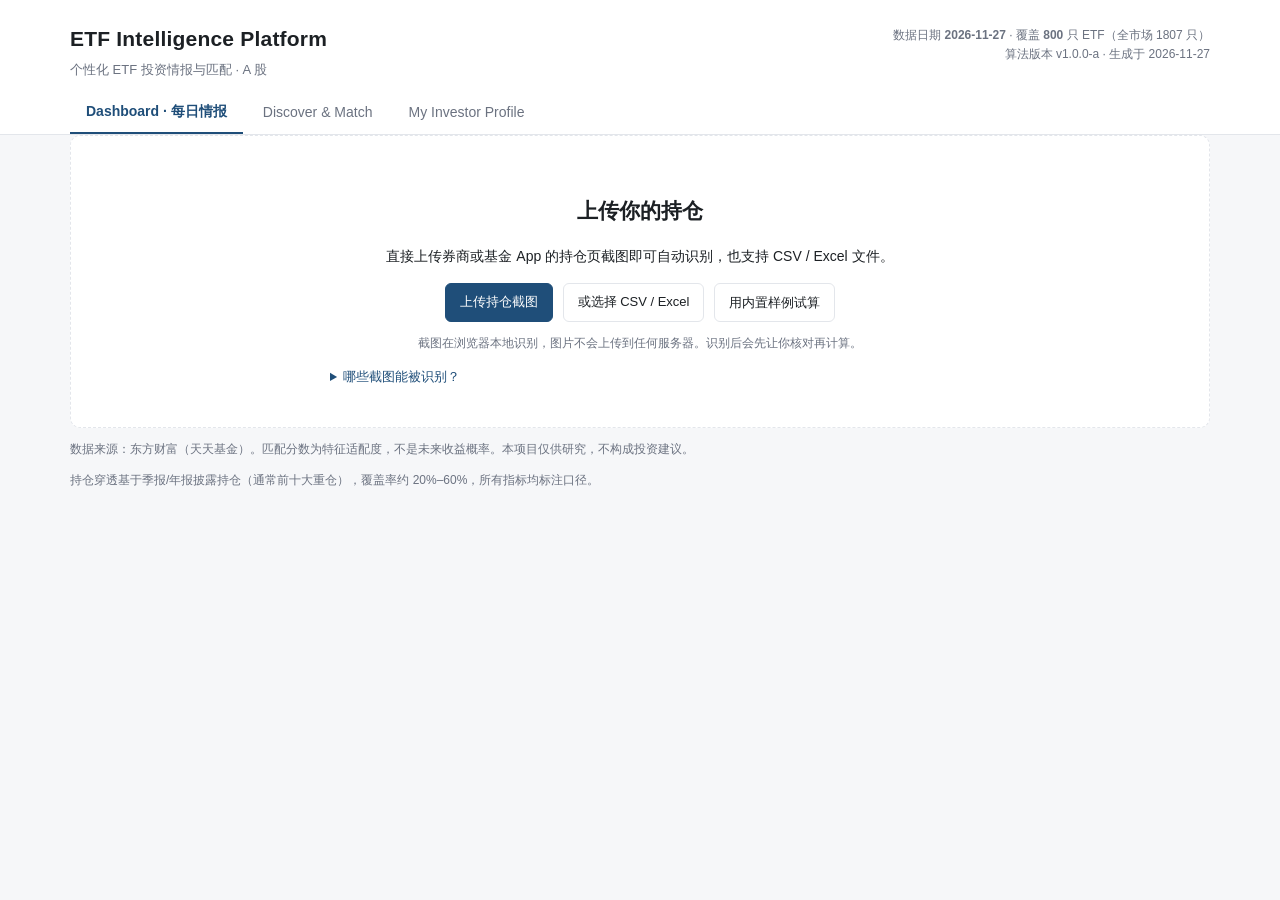
<file: docs/index.html>
<!DOCTYPE html>
<html lang="zh-CN">
<head>
<meta charset="utf-8">
<meta name="viewport" content="width=device-width, initial-scale=1">
<title>ETF Intelligence Platform · 个性化 ETF 投资情报与匹配</title>
<link rel="stylesheet" href="./style.css?v=20261028b">
</head>
<body>
<header class="top">
  <div class="wrap">
    <div class="brand">
      <h1>ETF Intelligence Platform</h1>
      <p>个性化 ETF 投资情报与匹配 · A 股</p>
    </div>
    <div class="meta" id="meta"></div>
  </div>
  <nav class="tabs wrap">
    <button class="tab active" data-tab="dash">Dashboard · 每日情报</button>
    <button class="tab" data-tab="match">Discover &amp; Match</button>
    <button class="tab" data-tab="profile">My Investor Profile</button>
  </nav>
  <!-- 全局持仓条：一次上传，三个页面共用 -->
  <div class="posbar wrap" id="posBar" hidden>
    <span class="posbar-t" id="posBarText"></span>
    <span class="posbar-a">
      <button class="btn tiny" id="btnReupload">更换持仓</button>
      <button class="btn tiny" id="btnClearBar">清空</button>
    </span>
  </div>
  <input type="file" id="fileAny" accept="image/*,.csv,.txt,.xlsx,.xls" hidden>
</header>

<main class="wrap">
  <!-- ============================ Dashboard ============================ -->
  <section id="tab-dash" class="panel active">
    <div id="dashEmpty" class="empty">
      <h2>上传你的持仓</h2>
      <p>直接上传券商或基金 App 的持仓页截图即可自动识别，也支持 CSV / Excel 文件。</p>
      <div class="empty-actions">
        <label class="btn primary">
          上传持仓截图
          <input type="file" id="fileDash" accept="image/*,.csv,.txt,.xlsx,.xls" hidden>
        </label>
        <label class="btn">
          或选择 CSV / Excel
          <input type="file" id="fileDashCsv" accept=".csv,.txt,.xlsx,.xls" hidden>
        </label>
        <button class="btn" id="useDemoDash">用内置样例试算</button>
      </div>
      <p class="tiny">截图在浏览器本地识别，图片不会上传到任何服务器。识别后会先让你核对再计算。</p>
      <details class="shothelp">
        <summary>哪些截图能被识别？</summary>
        <ul>
          <li>常见 App：涨乐财富通、雪球、支付宝理财、天天基金、同花顺、东方财富、券商自选或持仓页</li>
          <li>画面里最好同时有 <b>基金名称</b> 与 <b>持仓市值或份额</b>；有 6 位代码时识别更准</li>
          <li>只露出名称也能用，系统会拿名称去比对全市场 ETF</li>
          <li>整屏截图、局部截图都可以，但请避免反光、摩尔纹和过小的字号</li>
        </ul>
      </details>
    </div>

    <!-- 截图识别结果与人工校正 -->
    <div id="ocrPanel" class="card wide" hidden>
      <h3>核对识别结果 <span class="sub">识别仅供参考，请确认或修改后再应用</span></h3>
      <div id="ocrMeta" class="tiny"></div>
      <div class="ocrwrap"><table class="tbl" id="ocrTbl"></table></div>
      <div class="form row">
        <button class="btn primary" id="ocrApply">应用这份持仓</button>
        <button class="btn" id="ocrCancel">取消</button>
        <span class="tiny" id="ocrHint"></span>
      </div>
    </div>

    <div id="dashBody" hidden>
      <div class="card headline">
        <div class="card-tag">今日头条</div>
        <p id="headline"></p>
        <ul id="signals" class="signals"></ul>
      </div>

      <div class="grid2">
        <div class="card">
          <h3>Portfolio Pulse · 组合脉搏</h3>
          <div id="pulse" class="kv"></div>
          <table class="tbl" id="pulseTbl"></table>
        </div>
        <div class="card">
          <h3>Risk Radar · 风险雷达</h3>
          <div id="risk" class="kv"></div>
          <div class="sub">底层重叠最高的持仓对</div>
          <ul id="overlapList" class="list"></ul>
          <div class="sub">穿透后的行业暴露</div>
          <div id="sectorBar" class="bars"></div>
        </div>
      </div>

      <div class="card wide">
        <h3>ETF Radar · 每日产品发现</h3>
        <div class="sub">各层级最低费率产品</div>
        <table class="tbl" id="lowFee"></table>
        <div class="sub">规模旗舰（规模 ≥ 10 亿，剔除杠杆产品）</div>
        <table class="tbl" id="scaleTop"></table>
        <div class="sub">稳健低波（规模 ≥ 10 亿、不含货币 ETF，近一年年化波动最低）</div>
        <table class="tbl" id="lowVol"></table>
        <div class="sub">近一年领跑（规模 ≥ 10 亿中近一年收益最高，历史收益不代表未来）</div>
        <table class="tbl" id="topRet"></table>
        <div class="sub">新上市（交易日不足 120 天）</div>
        <ul id="newEtf" class="list"></ul>
      </div>

      <div class="card wide" id="mattersCard">
        <h3>What Matters to You · 相关事件</h3>
        <div class="sub">上面是你持仓的当日异动，下面是与你持仓、关注主题或底层成分股直接相关的快讯与文章，不做市场综述</div>
        <div id="mattersFeed" class="news"></div>
      </div>
    </div>
  </section>

  <!-- ============================== Match ============================== -->
  <section id="tab-match" class="panel">
    <div class="card">
      <h3>你的偏好（Stated Preference）</h3>
      <div class="form">
        <label>投资目标
          <div class="chips" id="goalChips"></div>
        </label>
        <label>风险容忍度
          <select id="risk">
            <option value="">未选择</option>
            <option value="保守">保守</option>
            <option value="稳健">稳健</option>
            <option value="平衡" selected>平衡</option>
            <option value="积极">积极</option>
            <option value="激进">激进</option>
          </select>
        </label>
        <label>投资期限（年）
          <input type="number" id="horizon" value="5" min="0" max="50">
        </label>
        <label>关注主题
          <input type="text" id="themes" placeholder="人工智能, 高股息防御, 红利低波">
        </label>
      </div>
      <p class="tiny">不填也能跑：系统会只用你的实际持仓反推画像，并在结果中标注「未提供投资目标」。</p>
    </div>

    <div class="card">
      <h3>持仓匹配结果</h3>
      <div id="posPreview" class="preview"></div>
      <p class="tiny" id="matchPosEmpty" hidden>
        还没有持仓——先到 Dashboard 上传持仓截图（或用内置样例），再回来匹配。
        <button class="btn tiny" id="gotoDash" type="button">去 Dashboard 上传</button>
      </p>
      <div class="form row">
        <button class="btn primary big" id="runMatch">开始匹配</button>
        <span id="matchStat" class="tiny"></span>
      </div>
      <div id="matchOut"></div>
    </div>
  </section>

  <!-- ============================= Profile ============================= -->
  <section id="tab-profile" class="panel">
    <div id="profEmpty" class="empty"><p>上传持仓后这里会显示你的投资者画像。</p></div>
    <div id="profBody" hidden>
      <div class="card">
        <h3>画像完整度</h3>
        <div class="bar-outer"><div class="bar-inner" id="cmplBar"></div></div>
        <p id="cmplText" class="tiny"></p>
        <ul id="gaps" class="list warn"></ul>
        <div class="sub">补充你的偏好，画像与匹配会更准（改完自动重算）</div>
        <div class="form">
          <label>投资目标
            <div class="chips" id="profGoals"></div>
          </label>
          <label>风险容忍度
            <select id="profRisk">
              <option value="">未选择</option>
              <option value="保守">保守</option>
              <option value="稳健">稳健</option>
              <option value="平衡">平衡</option>
              <option value="积极">积极</option>
              <option value="激进">激进</option>
            </select>
          </label>
          <label>投资期限（年）
            <input type="number" id="profHorizon" value="5" min="0" max="50">
          </label>
          <label>关注主题
            <input type="text" id="profThemes" placeholder="人工智能, 高股息防御, 红利低波">
          </label>
        </div>
      </div>
      <div class="grid3">
        <div class="card">
          <h3>Stated · 你明确表达的</h3>
          <div id="stated" class="kv"></div>
        </div>
        <div class="card">
          <h3>Revealed · 持仓反推的</h3>
          <div id="revealed" class="kv"></div>
          <div class="sub">资产配置</div>
          <div id="assetBar" class="bars"></div>
          <div class="sub">穿透后前十大个股</div>
          <ul id="topStocks" class="list"></ul>
        </div>
        <div class="card">
          <h3>Behavioral · 可观测行为</h3>
          <div id="behavioral" class="kv"></div>
          <div class="sub">显式表达与实际持仓的差异</div>
          <ul id="diverge" class="list warn"></ul>
        </div>
      </div>
    </div>
  </section>
</main>

<footer class="wrap foot">
  <p>数据来源：东方财富（天天基金）。匹配分数为特征适配度，不是未来收益概率。本项目仅供研究，不构成投资建议。</p>
  <p class="tiny">持仓穿透基于季报/年报披露持仓（通常前十大重仓），覆盖率约 20%–60%，所有指标均标注口径。</p>
</footer>

<div id="loading" class="loading" hidden>加载数据…</div>
<script src="./terms.js?v=20261028b"></script>
<script src="./ocr.js?v=20261028b"></script>
<script src="./match.js?v=20261028b"></script>
<script src="./app.js?v=20261028b"></script>
</body>
</html>
</file>
<file: docs/style.css>
:root {
  --bg: #f6f7f9;
  --card: #ffffff;
  --line: #e3e6eb;
  --text: #1c2024;
  --muted: #6b7280;
  --accent: #1f4e79;
  --accent-soft: #eaf1f8;
  --up: #c62828;     /* 涨红 */
  --down: #2e7d32;   /* 跌绿 */
  --warn: #b45309;
}
* { box-sizing: border-box; }
body {
  margin: 0; background: var(--bg); color: var(--text);
  font-family: -apple-system, BlinkMacSystemFont, "PingFang SC", "Microsoft YaHei", "Helvetica Neue", sans-serif;
  font-size: 14px; line-height: 1.6;
}
.wrap { max-width: 1180px; margin: 0 auto; padding: 0 20px; }

/* header */
header.top { background: var(--card); border-bottom: 1px solid var(--line); }
.brand { padding: 22px 0 12px; display: inline-block; }
.brand h1 { margin: 0; font-size: 21px; letter-spacing: .2px; }
.brand p { margin: 4px 0 0; color: var(--muted); font-size: 13px; }
.meta { float: right; padding-top: 26px; color: var(--muted); font-size: 12px; text-align: right; }
.tabs { display: flex; gap: 4px; padding-bottom: 0; }
.tab {
  border: 0; background: transparent; padding: 11px 16px; cursor: pointer;
  font-size: 14px; color: var(--muted); border-bottom: 2px solid transparent; font-family: inherit;
}
.tab:hover { color: var(--text); }
.tab.active { color: var(--accent); border-bottom-color: var(--accent); font-weight: 600; }

main { padding: 22px 20px 60px; }
.panel { display: none; }
.panel.active { display: block; }

/* cards */
.card {
  background: var(--card); border: 1px solid var(--line); border-radius: 10px;
  padding: 18px 20px; margin-bottom: 16px;
}
.card h3 { margin: 0 0 12px; font-size: 15px; }
.card .sub { color: var(--muted); font-size: 12px; margin: 14px 0 6px; }
.card-tag {
  display: inline-block; background: var(--accent-soft); color: var(--accent);
  font-size: 11px; padding: 2px 8px; border-radius: 4px; margin-bottom: 8px;
}
.headline p { margin: 0 0 8px; font-size: 16px; }
.grid2 { display: grid; grid-template-columns: 1fr 1fr; gap: 16px; }
.grid3 { display: grid; grid-template-columns: repeat(3, 1fr); gap: 16px; }
@media (max-width: 900px) { .grid2, .grid3 { grid-template-columns: 1fr; } .meta { float: none; text-align: left; padding-top: 0; } }

/* 数据行 */
.kv { display: grid; grid-template-columns: auto 1fr; gap: 4px 14px; font-size: 13px; }
.kv .k { color: var(--muted); }
.kv .v { font-variant-numeric: tabular-nums; }

.tbl { width: 100%; border-collapse: collapse; font-size: 13px; margin-top: 8px; }
.tbl th, .tbl td { text-align: left; padding: 6px 8px; border-bottom: 1px solid var(--line); }
.tbl th { color: var(--muted); font-weight: 500; font-size: 12px; }
.tbl td.num { text-align: right; font-variant-numeric: tabular-nums; }
.up { color: var(--up); }
.down { color: var(--down); }

.list { list-style: none; margin: 6px 0; padding: 0; font-size: 13px; }
.list li { padding: 5px 0; border-bottom: 1px dashed var(--line); }
.list.warn li { color: var(--warn); }
.signals { margin: 6px 0 0; padding-left: 18px; color: var(--muted); font-size: 13px; }

/* 条形图 */
.bars .bar-row { display: grid; grid-template-columns: 96px 1fr 52px; gap: 8px; align-items: center; margin: 4px 0; font-size: 12px; }
.bars .bar-outer { background: #eef1f5; border-radius: 3px; height: 12px; overflow: hidden; }
.bars .bar-fill { display: block; height: 100%; background: var(--accent); border-radius: 3px; }
.bar-outer { background: #eef1f5; border-radius: 4px; height: 14px; overflow: hidden; }
.bar-inner { display: block; height: 100%; background: var(--accent); }

/* 表单 */
.form { display: flex; flex-direction: column; gap: 12px; }
.form.row { flex-direction: row; align-items: center; flex-wrap: wrap; gap: 10px; }
.form label { display: flex; flex-direction: column; gap: 5px; font-size: 13px; color: var(--muted); }
.form.row label { flex-direction: row; align-items: center; }
input[type=text], input[type=number], select {
  border: 1px solid var(--line); border-radius: 6px; padding: 7px 9px;
  font-size: 13px; font-family: inherit; background: #fff; color: var(--text); min-width: 120px;
}
.btn {
  display: inline-block; border: 1px solid var(--line); background: #fff; color: var(--text);
  border-radius: 6px; padding: 8px 14px; cursor: pointer; font-size: 13px; font-family: inherit;
  text-decoration: none;
}
.btn:hover { border-color: var(--accent); color: var(--accent); }
.btn.primary { background: var(--accent); color: #fff; border-color: var(--accent); }
.btn.primary:hover { opacity: .9; color: #fff; }
.btn.big { padding: 10px 22px; font-size: 14px; }
.chips { display: flex; gap: 6px; flex-wrap: wrap; }
.chip {
  border: 1px solid var(--line); border-radius: 14px; padding: 4px 12px;
  cursor: pointer; font-size: 12px; color: var(--muted); background: #fff;
}
.chip.on { background: var(--accent-soft); border-color: var(--accent); color: var(--accent); }
.tiny { color: var(--muted); font-size: 12px; }
.preview { display: flex; gap: 6px; flex-wrap: wrap; margin-top: 10px; min-height: 4px; }
.pill { background: var(--accent-soft); color: var(--accent); border-radius: 4px; padding: 3px 9px; font-size: 12px; }
.empty { background: var(--card); border: 1px dashed var(--line); border-radius: 10px; padding: 40px 20px; text-align: center; }
.empty-actions { display: flex; gap: 10px; justify-content: center; margin: 16px 0 10px; flex-wrap: wrap; }

/* 匹配卡片 */
.mcard { border: 1px solid var(--line); border-radius: 8px; padding: 14px 16px; margin-bottom: 12px; background: #fff; }
.mcard .mhead { display: flex; align-items: baseline; gap: 10px; flex-wrap: wrap; }
.mcard .rank { color: var(--muted); font-size: 12px; width: 26px; }
.mcard .mname { font-size: 15px; font-weight: 600; }
.mcard .mcode { color: var(--muted); font-size: 12px; }
.mcard .score { margin-left: auto; text-align: right; }
.mcard .score b { font-size: 19px; color: var(--accent); font-variant-numeric: tabular-nums; }
.mcard .score > span { display: block; font-size: 11px; color: var(--muted); }
.dims { display: flex; gap: 10px; flex-wrap: wrap; margin: 10px 0 8px; font-size: 12px; }
.dim { background: #f4f6f8; border-radius: 4px; padding: 3px 8px; }
.dim b { font-variant-numeric: tabular-nums; }
.dim.none { color: var(--muted); }
.metrics { display: flex; gap: 14px; flex-wrap: wrap; font-size: 12px; color: var(--muted); margin-bottom: 8px; }
.reasons, .mismatches { margin: 6px 0; padding-left: 18px; font-size: 13px; }
.reasons li { color: #1b5e20; }
.mismatches li { color: var(--warn); }
.conf { font-size: 12px; color: var(--muted); border-top: 1px dashed var(--line); padding-top: 7px; margin-top: 8px; }
.badge { display: inline-block; font-size: 11px; padding: 1px 7px; border-radius: 3px; margin-right: 6px; }
.badge.高 { background: #e8f5e9; color: #2e7d32; }
.badge.中 { background: #fff8e1; color: var(--warn); }
.badge.低 { background: #fdecea; color: #c62828; }
.section-title { font-size: 14px; margin: 20px 0 10px; font-weight: 600; }
.foot { color: var(--muted); font-size: 12px; padding-bottom: 40px; }
.loading { position: fixed; left: 50%; bottom: 26px; transform: translateX(-50%);
  background: rgba(28,32,36,.92); color: #fff; padding: 9px 18px; border-radius: 20px; font-size: 13px; }

/* ---------- 相关快讯与文章 ---------- */
.card.wide { grid-column: 1 / -1; }
.news-ul { list-style: none; margin: 6px 0 0; padding: 0; }
.news-item {
  padding: 11px 0; border-top: 1px solid var(--line);
}
.news-item:first-child { border-top: 0; }
.news-h {
  margin: 16px 0 2px; font-size: 13px; font-weight: 600; color: var(--accent);
}
.news-t {
  color: var(--text); text-decoration: none; font-size: 14px; font-weight: 500;
  display: inline-block; line-height: 1.45;
}
.news-t:hover { color: var(--accent); text-decoration: underline; }
.news-m { display: flex; align-items: center; gap: 7px; flex-wrap: wrap; margin-top: 4px; }
.news-m .score {
  margin-left: auto; font-size: 12px; color: var(--accent);
  font-variant-numeric: tabular-nums; background: var(--accent-soft);
  padding: 1px 8px; border-radius: 10px;
}
.news-s {
  margin: 5px 0 0; font-size: 12.5px; color: var(--muted); line-height: 1.55;
  display: -webkit-box; -webkit-line-clamp: 2; -webkit-box-orient: vertical; overflow: hidden;
}
.news-why { margin-top: 5px; display: flex; gap: 6px; flex-wrap: wrap; }
.news-why .why {
  font-size: 11.5px; color: #1b5e20; background: #f1f8f2;
  border: 1px solid #dcefe0; border-radius: 4px; padding: 1px 7px;
}
.tagk { font-size: 11px; padding: 1px 7px; border-radius: 4px; }
.tagk.tag-f { background: #fdecea; color: #c62828; }   /* 快讯 */
.tagk.tag-a { background: #eaf1f8; color: var(--accent); } /* 文章 */
.tagk.tag-r { background: #f3e8fd; color: #6b21a8; }   /* 研报 */

/* ---------- 全局持仓条：一次上传，三个页面共用 ---------- */
.posbar {
  display: flex; align-items: center; gap: 12px; flex-wrap: wrap;
  background: var(--accent-soft); border-top: 1px solid var(--line);
  padding: 8px 20px; font-size: 12.5px; color: var(--accent);
}
.posbar-t { font-weight: 500; }
.posbar-a { margin-left: auto; display: flex; gap: 8px; }
.btn.tiny { padding: 3px 10px; font-size: 12px; }

/* ---------- 截图上传说明 ---------- */
.shothelp { margin: 14px auto 0; max-width: 620px; text-align: left; font-size: 12.5px; color: var(--muted); }
.shothelp summary { cursor: pointer; color: var(--accent); }
.shothelp ul { margin: 8px 0 0; padding-left: 20px; line-height: 1.75; }

/* ---------- 专业名词悬浮注释 ---------- */
.tipwrap { position: relative; display: inline-block; }
.ti {
  display: inline-block; width: 13px; height: 13px; line-height: 13px;
  margin-left: 3px; vertical-align: super;
  border-radius: 50%; background: #eef1f5; color: var(--muted);
  font-size: 9px; font-style: normal; text-align: center; cursor: help;
  font-family: -apple-system, "Helvetica Neue", sans-serif;
}
.tipwrap:hover .ti, .tipwrap:focus-within .ti { background: var(--accent); color: #fff; }
.tipb {
  display: none; position: absolute; left: -6px; top: calc(100% + 6px);
  width: 320px; max-width: calc(100vw - 60px); z-index: 60;
  pointer-events: none;
  background: #fff; color: var(--text);
  border: 1px solid var(--line); border-radius: 8px;
  padding: 11px 13px; font-size: 12.5px; line-height: 1.65;
  box-shadow: 0 6px 20px rgba(28, 32, 36, .12);
  text-align: left; font-weight: 400; white-space: normal;
  vertical-align: baseline;
}
.tipwrap:hover .tipb, .tipwrap:focus-within .tipb { display: block; }
.tipb b { display: block; font-size: 13px; margin-bottom: 5px; color: var(--accent); }
.tipb p { margin: 0 0 6px; }
.tipb p:last-child { margin-bottom: 0; }
.tipb .tf {
  background: #f7f9fb; border-left: 2px solid var(--accent);
  padding: 5px 8px; border-radius: 0 4px 4px 0; font-family: ui-monospace, SFMono-Regular, Menlo, monospace;
  font-size: 12px; white-space: pre-wrap;
}
.tipb .tl { color: var(--muted); font-size: 12px; }
/* 靠右侧的容器里气泡改为向左展开，避免溢出屏幕 */
.dims .tipwrap .tipb, .metrics .tipwrap .tipb, .mhead .tipwrap .tipb { left: auto; right: -6px; }

/* ---------- 截图识别校正面板 ---------- */
.ocrwrap { overflow-x: auto; margin: 10px 0 4px; }
.ocrwrap .tbl input {
  border: 1px solid var(--line); border-radius: 5px; padding: 4px 6px;
  font-size: 12.5px; font-family: inherit; width: 100%; min-width: 60px;
}
.ocrwrap .tbl tr.lowconf { background: #fffaf0; }
.ocrwrap .cand { margin-top: 4px; display: flex; gap: 5px; flex-wrap: wrap; }
.ocrwrap .candb { white-space: nowrap; }

/* ---------- What Matters to You：单列表的类型标签 ---------- */
.feedk {
  display: inline-block; margin-right: 7px; padding: 1px 7px;
  border-radius: 4px; font-size: 11.5px; font-weight: 500; vertical-align: 1px;
}
.feedk-m { color: #b23a2e; background: #fdeceb; border: 1px solid #f6d6d2; }
.feedk-f { color: #17559c; background: #eaf1fb; border: 1px solid #d3e0f4; }
.feedk-r { color: #6a3fa0; background: #f2ecfa; border: 1px solid #e0d5f2; }
.feedk-a { color: #0f6b5c; background: #e8f5f1; border: 1px solid #cfe8e0; }
/* 元素设了 display 后 [hidden] 会失效，必须显式兜底 */
.posbar[hidden], .empty[hidden], .card[hidden], .panel[hidden] { display: none !important; }
</file>
